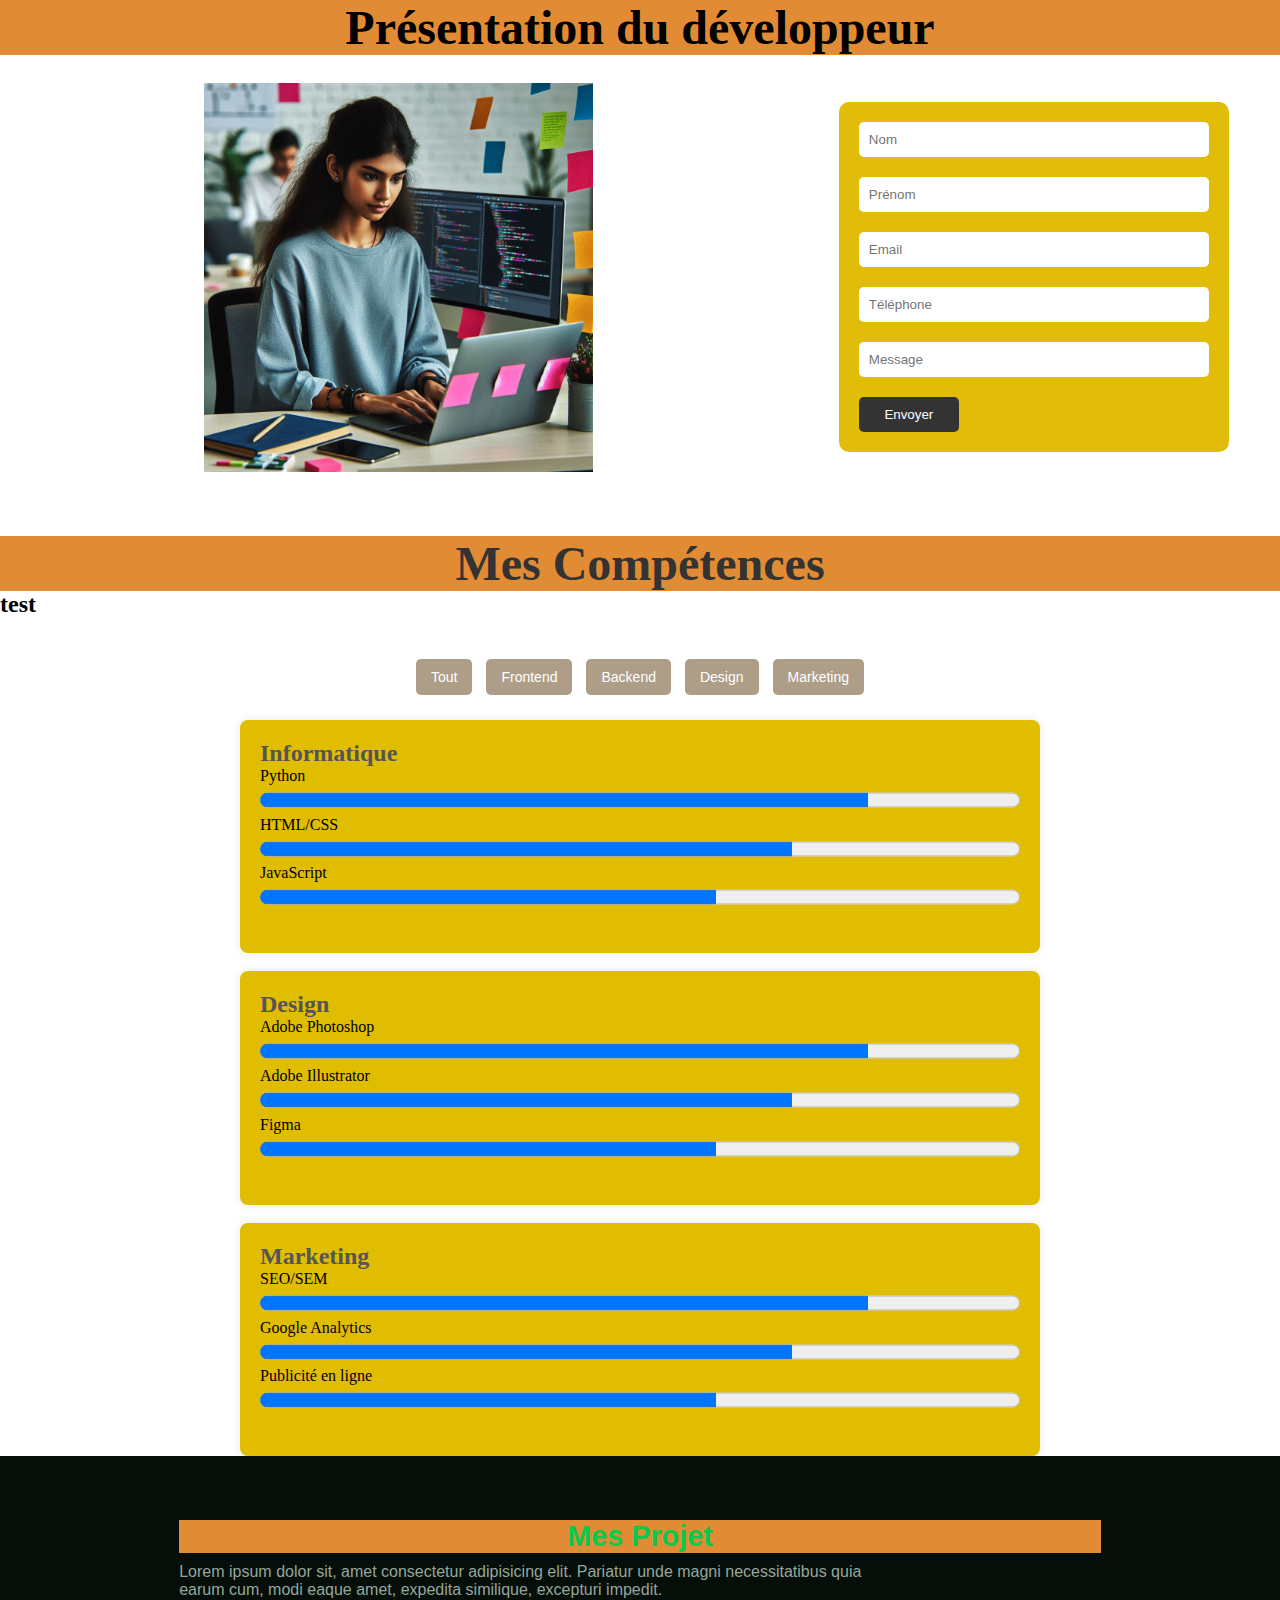
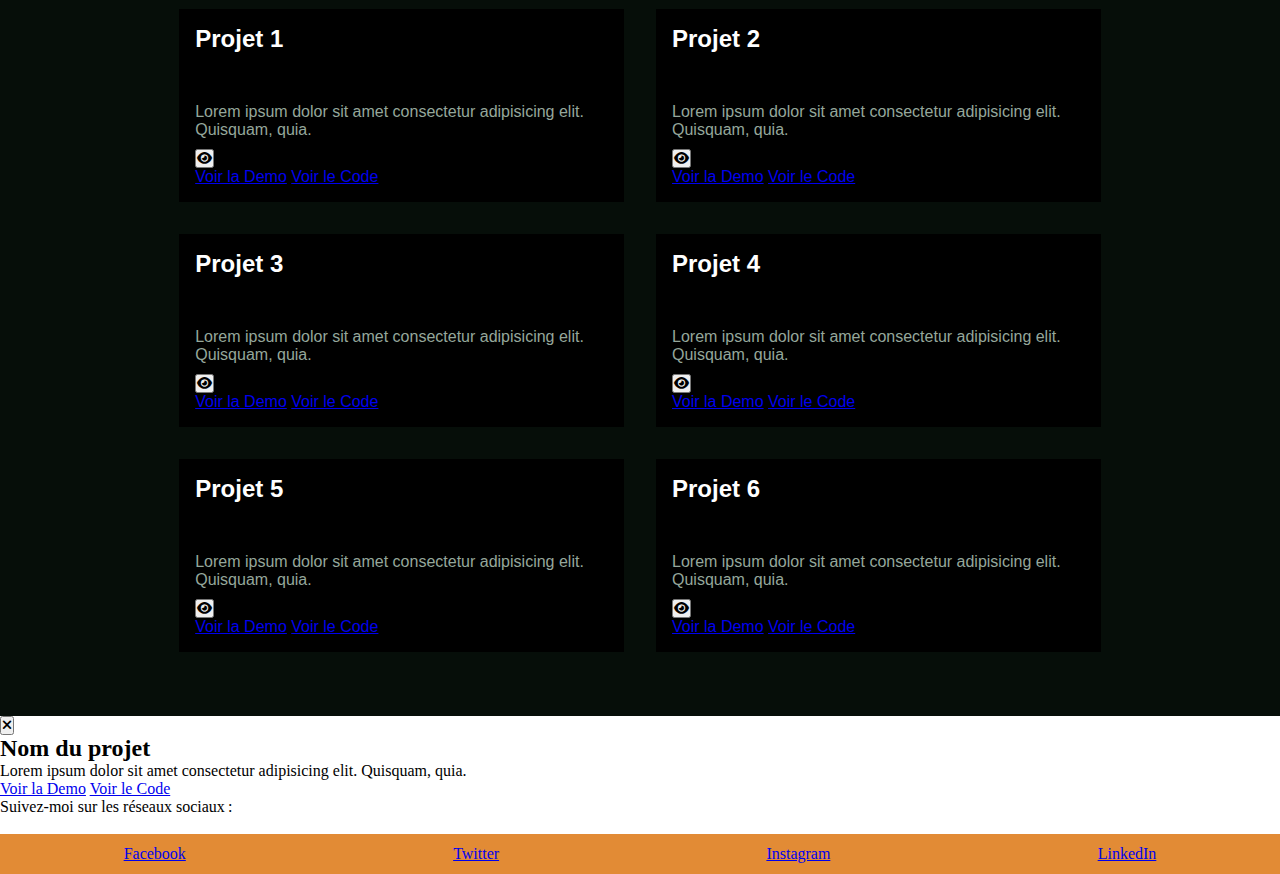
<file: index.html>
<!DOCTYPE html>
<html lang="fr">
  <head>
    <meta charset="UTF-8" />
    <meta name="viewport" content="width=device-width, initial-scale=1.0" />
    <title>PorteFolio</title>
    <link rel="stylesheet" href="CSS/style.css" />

    <link
      rel="stylesheet"
      href="https://cdnjs.cloudflare.com/ajax/libs/font-awesome/6.7.2/css/all.min.css"
      integrity="sha512-Evv84Mr4kqVGRNSgIGL/F/aIDqQb7xQ2vcrdIwxfjThSH8CSR7PBEakCr51Ck+w+/U6swU2Im1vVX0SVk9ABhg=="
      crossorigin="anonymous"
      referrerpolicy="no-referrer"
    />

  </head>

  <body>
    <h1>Présentation du développeur</h1>
    <br>
    <section id="section1">
      <div class="presentation">
        <div class="main-left">
          <img src="un développeur.png" ="" />
        </div>
        <div class="main-right">

          <form action="submit">
            <input type="text" placeholder="Nom" />
            <input type="text" placeholder="Prénom" />
            <input type="text" placeholder="Email" />
            <input type="text" placeholder="Téléphone" />
            <input type="text" placeholder="Message" />
            <button type="submit">Envoyer</button>
          </form>
        </div>

      </div>
    </section>
<br><br><br>
    <section id="skills">
      <h1>Mes Compétences</h1>
      <h2>test</h2>
<br><br>
<div id="filter-menu">
  <button onclick="filterSkills('all')">Tout</button>
  <button onclick="filterSkills('frontend')">Frontend</button>
  <button onclick="filterSkills('backend')">Backend</button>
  <button onclick="filterSkills('design')">Design</button>
  <button onclick="filterSkills('marketing')">Marketing</button>
</div>
      <div class="skills">
        <div class="skill-category">
          <h2>Informatique</h2>
          <div class="skill">
            <span class="skill-name">Python</span>
            <progress class="skill-progress" value="80" max="100"></progress>
          </div>
          <div class="skill">
            <span class="skill-name">HTML/CSS</span>
            <progress class="skill-progress" value="70" max="100"></progress>
          </div>
          <div class="skill">
            <span class="skill-name">JavaScript</span>
            <progress class="skill-progress" value="60" max="100"></progress>
          </div>
        </div>
      </div>
      <br />

      <div class="skills">
        <div class="skill-category">
          <h2>Design</h2>
          <div class="skill">
            <span class="skill-name">Adobe Photoshop</span>
            <progress class="skill-progress" value="80" max="100"></progress>
          </div>
          <div class="skill">
            <span class="skill-name">Adobe Illustrator</span>
            <progress class="skill-progress" value="70" max="100"></progress>
          </div>
          <div class="skill">
            <span class="skill-name">Figma</span>
            <progress class="skill-progress" value="60" max="100"></progress>
          </div>
        </div>
      </div>
      <br />

      <div class="skills">
        <div class="skill-category">
          <h2>Marketing</h2>
          <div class="skill">
            <span class="skill-name">SEO/SEM</span>
            <progress class="skill-progress" value="80" max="100"></progress>
          </div>
          <div class="skill">
            <span class="skill-name">Google Analytics</span>
            <progress class="skill-progress" value="70" max="100"></progress>
          </div>
          <div class="skill">
            <span class="skill-name">Publicité en ligne</span>
            <progress class="skill-progress" value="60" max="100"></progress>
          </div>
        </div>
      </div>
    </section>
    
          <!-- Partie projects -->
      <section class="project-section">
        <div class="project-section__container">
          <h1>Mes Projet</h1>
          <p class="subtitle">
            Lorem ipsum dolor sit, amet consectetur adipisicing elit. Pariatur
            unde magni necessitatibus quia earum cum, modi eaque amet, expedita
            similique, excepturi impedit.
          </p>
          <div class="project-section__grid">
            <div class="project-section__grid-item">
              <h2>Projet 1</h2>
              <div class="project-item__tag">
                <span>Tag 1</span>
                <span>Tag 2</span>
                <span>Tag 2</span>
              </div>
              <p>
                Lorem ipsum dolor sit amet consectetur adipisicing elit.
                Quisquam, quia.
              </p>
              <div class="project-item__view">
                <button><i class="fa-solid fa-eye"></i></button>
              </div>
              <div class="project-item__link">
                <a href="#">Voir la Demo</a>
                <a href="#">Voir le Code</a>
              </div>
            </div>
            <div class="project-section__grid-item">
              <h2>Projet 2</h2>
              <div class="project-item__tag">
                <span>Tag 1</span>
                <span>Tag 2</span>
                <span>Tag 2</span>
              </div>
              <p>
                Lorem ipsum dolor sit amet consectetur adipisicing elit.
                Quisquam, quia.
              </p>
              <div class="project-item__view">
                <button><i class="fa-solid fa-eye"></i></button>
              </div>
              <div class="project-item__link">
                <a href="#">Voir la Demo</a>
                <a href="#">Voir le Code</a>
              </div>
            </div>
            <div class="project-section__grid-item">
              <h2>Projet 3</h2>
              <div class="project-item__tag">
                <span>Tag 1</span>
                <span>Tag 2</span>
                <span>Tag 2</span>
              </div>
              <p>
                Lorem ipsum dolor sit amet consectetur adipisicing elit.
                Quisquam, quia.
              </p>
              <div class="project-item__view">
                <button><i class="fa-solid fa-eye"></i></button>
              </div>
              <div class="project-item__link">
                <a href="#">Voir la Demo</a>
                <a href="#">Voir le Code</a>
              </div>
            </div>
            <div class="project-section__grid-item">
              <h2>Projet 4</h2>
              <div class="project-item__tag">
                <span>Tag 1</span>
                <span>Tag 2</span>
                <span>Tag 2</span>
              </div>
              <p>
                Lorem ipsum dolor sit amet consectetur adipisicing elit.
                Quisquam, quia.
              </p>
              <div class="project-item__view">
                <button><i class="fa-solid fa-eye"></i></button>
              </div>
              <div class="project-item__link">
                <a href="#">Voir la Demo</a>
                <a href="#">Voir le Code</a>
              </div>
            </div>
            <div class="project-section__grid-item">
              <h2>Projet 5</h2>
              <div class="project-item__tag">
                <span>Tag 1</span>
                <span>Tag 2</span>
                <span>Tag 2</span>
              </div>
              <p>
                Lorem ipsum dolor sit amet consectetur adipisicing elit.
                Quisquam, quia.
              </p>
              <div class="project-item__view">
                <button><i class="fa-solid fa-eye"></i></button>
              </div>
              <div class="project-item__link">
                <a href="#">Voir la Demo</a>
                <a href="#">Voir le Code</a>
              </div>
            </div>
            <div class="project-section__grid-item">
              <h2>Projet 6</h2>
              <div class="project-item__tag">
                <span>Tag 1</span>
                <span>Tag 2</span>
                <span>Tag 2</span>
              </div>
              <p>
                Lorem ipsum dolor sit amet consectetur adipisicing elit.
                Quisquam, quia.
              </p>
              <div class="project-item__view">
                <button><i class="fa-solid fa-eye"></i></button>
              </div>
              <div class="project-item__link">
                <a href="#">Voir la Demo</a>
                <a href="#">Voir le Code</a>
              </div>
            </div>
          </div>
        </div>
      </section>
      
      <div class="info-project__modal">
        <button class="info-project__modal-close">
          <i class="fa-solid fa-xmark"></i>
        </button>
        <h2>Nom du projet</h2>
        <p>
          Lorem ipsum dolor sit amet consectetur adipisicing elit. Quisquam,
          quia.
        </p>
        <div class="info-project__modal-btn">
          <a href="#">Voir la Demo</a>
          <a href="#">Voir le Code</a>
        </div>
      </div>
    
    <footer>
      <div class="reseau_sociaux">
        <p>Suivez-moi sur les réseaux sociaux :</p>
        <br />

        <ul>
          <li>
            <a href="https://facebook.com/votreprofil" target="_blank"
              >Facebook</a
            >
          </li>
          <li>
            <a href="https://twitter.com/votreprofil" target="_blank"
              >Twitter</a
            >
          </li>
          <li>
            <a href="https://instagram.com/votreprofil" target="_blank"
              >Instagram</a
            >
          </li>
          <li>
            <a href="https://linkedin.com/in/votreprofil" target="_blank"
              >LinkedIn</a
            >
          </li>
        </ul>
      </div>
    </footer>
  </body>
</html>
</file>
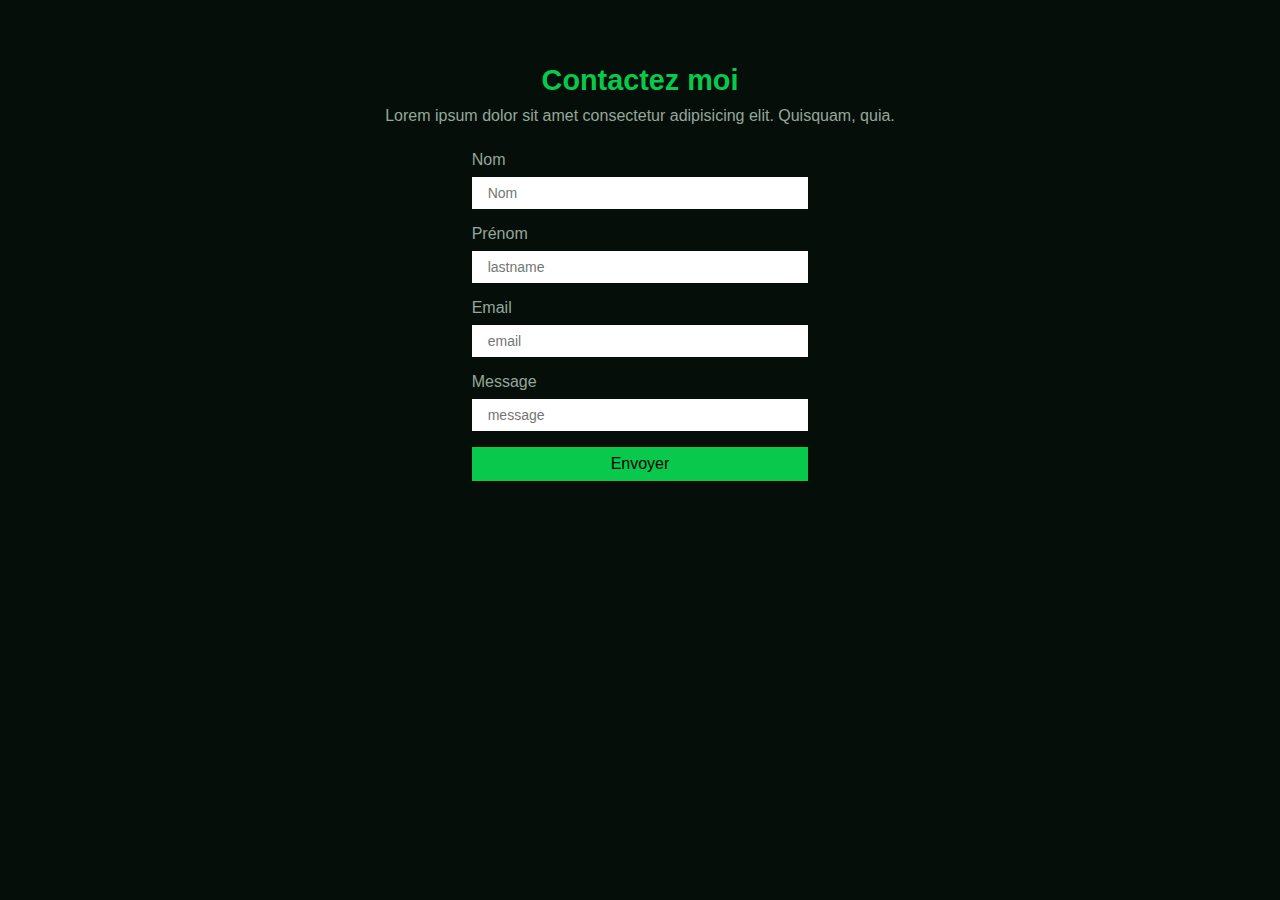
<file: contact/index.html>
<!DOCTYPE html>
<html lang="fr">
  <head>
    <meta charset="UTF-8" />
    <meta name="viewport" content="width=device-width, initial-scale=1.0" />
    <title>Contact</title>
    <link rel="stylesheet" href="contact.css" />
  </head>
  <body>
    <main>
      <section class="contact" id="contact">
        <div class="contact-section__container">
          <h1>Contactez moi</h1>
          <p>
            Lorem ipsum dolor sit amet consectetur adipisicing elit. Quisquam,
            quia.
          </p>
          <form action="#">
            <div class="form-field">
              <label for="name">Nom</label>
              <input type="text" placeholder="Nom" />
            </div>
            <div class="form-field">
              <label for="lastname">Prénom</label>
              <input type="text" placeholder="lastname" />
            </div>
            <div class="form-field">
              <label for="email">Email</label>
              <input type="text" placeholder="email" />
            </div>
            <div class="form-field">
              <label for="message">Message</label>
              <input type="text" placeholder="message" />
            </div>
            <button type="submit">Envoyer</button>
          </form>
        </div>
      </section>
    </main>
  </body>
</html>
</file>
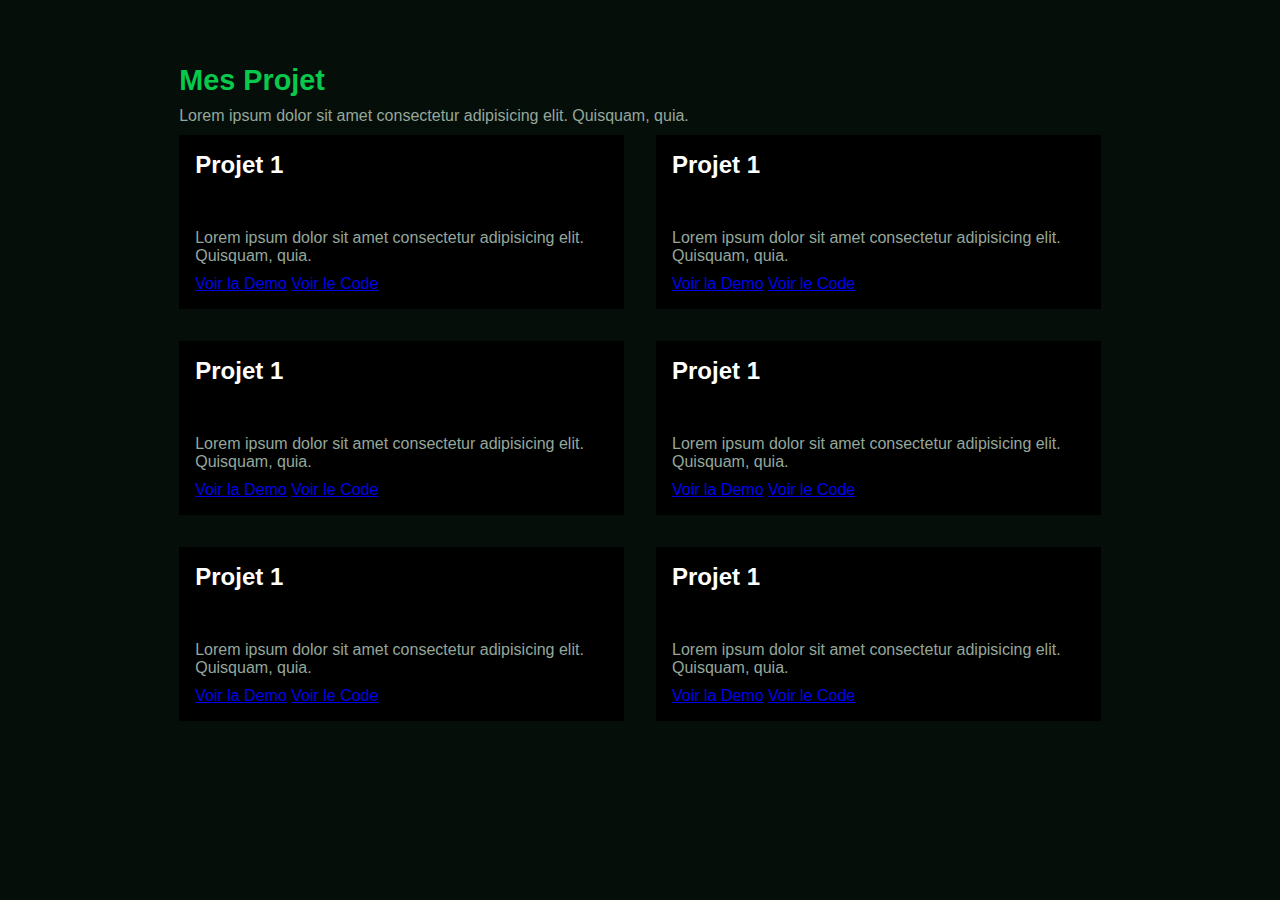
<file: project/index.html>
<!DOCTYPE html>
<html lang="fr">
  <head>
    <meta charset="UTF-8" />
    <meta name="viewport" content="width=device-width, initial-scale=1.0" />
    <link rel="stylesheet" href="project.css" />
    <title>Projet</title>
  </head>
  <body>
    <main>
      <section class="project-section">
        <div class="project-section__container">
          <h1>Mes Projet</h1>
          <p class="subtitle">
            Lorem ipsum dolor sit amet consectetur adipisicing elit. Quisquam,
            quia.
          </p>
          <div class="project-section__grid">
            <div class="project-section__grid-item">
              <h2>Projet 1</h2>
              <div class="project-item__tag">
                <span>Tag 1</span>
                <span>Tag 2</span>
                <span>Tag 2</span>
              </div>
              <p>
                Lorem ipsum dolor sit amet consectetur adipisicing elit.
                Quisquam, quia.
              </p>
              <div class="project-item__link">
                <a href="#">Voir la Demo</a>
                <a href="#">Voir le Code</a>
              </div>
            </div>
            <div class="project-section__grid-item">
              <h2>Projet 1</h2>
              <div class="project-item__tag">
                <span>Tag 1</span>
                <span>Tag 2</span>
                <span>Tag 2</span>
              </div>
              <p>
                Lorem ipsum dolor sit amet consectetur adipisicing elit.
                Quisquam, quia.
              </p>
              <div class="project-item__link">
                <a href="#">Voir la Demo</a>
                <a href="#">Voir le Code</a>
              </div>
            </div>
            <div class="project-section__grid-item">
              <h2>Projet 1</h2>
              <div class="project-item__tag">
                <span>Tag 1</span>
                <span>Tag 2</span>
                <span>Tag 2</span>
              </div>
              <p>
                Lorem ipsum dolor sit amet consectetur adipisicing elit.
                Quisquam, quia.
              </p>
              <div class="project-item__link">
                <a href="#">Voir la Demo</a>
                <a href="#">Voir le Code</a>
              </div>
            </div>
            <div class="project-section__grid-item">
              <h2>Projet 1</h2>
              <div class="project-item__tag">
                <span>Tag 1</span>
                <span>Tag 2</span>
                <span>Tag 2</span>
              </div>
              <p>
                Lorem ipsum dolor sit amet consectetur adipisicing elit.
                Quisquam, quia.
              </p>
              <div class="project-item__link">
                <a href="#">Voir la Demo</a>
                <a href="#">Voir le Code</a>
              </div>
            </div>
            <div class="project-section__grid-item">
              <h2>Projet 1</h2>
              <div class="project-item__tag">
                <span>Tag 1</span>
                <span>Tag 2</span>
                <span>Tag 2</span>
              </div>
              <p>
                Lorem ipsum dolor sit amet consectetur adipisicing elit.
                Quisquam, quia.
              </p>
              <div class="project-item__link">
                <a href="#">Voir la Demo</a>
                <a href="#">Voir le Code</a>
              </div>
            </div>
            <div class="project-section__grid-item">
              <h2>Projet 1</h2>
              <div class="project-item__tag">
                <span>Tag 1</span>
                <span>Tag 2</span>
                <span>Tag 2</span>
              </div>
              <p>
                Lorem ipsum dolor sit amet consectetur adipisicing elit.
                Quisquam, quia.
              </p>
              <div class="project-item__link">
                <a href="#">Voir la Demo</a>
                <a href="#">Voir le Code</a>
              </div>
            </div>
          </div>
        </div>
      </section>
    </main>
  </body>
</html>
</file>
<file: CSS/style.css>
* {
  margin: 0;
  padding: 0;
  box-sizing: border-box;
}
li {
  list-style: none;
}
body {

  gap: 50px;
}
h1 {
  text-align: center;
  animation: pulse 2.5s infinite;
  font-size: 3em;
  background: #e28b35;
}
  #section1 {

    display: flex;
    flex-direction: column;
    justify-content: space-between;

    .presentation {
      display: flex;
      justify-content: space-around;
      align-items: center;
      margin: 5px;
    }
    .main-left {
      display: flex;
      justify-content: space-around;
      align-items: center;

      margin: 5px;
      img {
        width: 50%;

      }
    }
    .main-right {
      width: 50%;
      display: flex;
      justify-content: center;
      align-items: center;
    }
    form{
      display: flex;
      flex-direction: column;
      gap: 20px;
      padding: 20px;
      background-color: rgb(225, 189, 10);
      border-radius: 10px;
      margin: 20px;
      input{
        width: 350px;;
        padding: 10px;
        border: none;
        border-radius: 5px;
      }
      button{
        width: 100px;
        padding: 10px;
        border: none;
        border-radius: 5px;
        background-color: #333;
        color: white;
        cursor: pointer;
      }
      
    }
    
    p {
      font-size: 1em;
    }
  }



  /* projects */
  .project-section {
    padding: 4rem;
    font-family: "Poppins", sans-serif;
    background-color: #060e09;

    .project-section__container {
      max-width: 1200px;
      margin: 0 auto;
      width: 80%;
      display: flex;
      flex-direction: column;

      h1 {
        font-size: 1.8rem;
        color: #08c94c;
      }

      .subtitle {
        font-size: 1rem;
        color: #95a79b;
        max-width: 700px;
        width: 100%;
        margin: 10px 0;
      }

      .project-section__grid {
        display: grid;
        grid-template-columns: repeat(auto-fit, minmax(300px, 1fr));
        gap: 2rem;
        justify-content: center;

        .project-section__grid-item {
          position: relative;
          background: #000;
          padding: 1rem;

          h2 {
            font-size: 1.5rem;
            color: #fff;
          }

          p {
            font-size: 1rem;
            color: #95a79b;
            max-width: 700px;
            width: 100%;
            margin: 10px 0;
          }

          .project-item__tag {
            display: flex;
            justify-content: flex-start;
            align-items: center;
            gap: 1rem;
            margin: 1rem 0;
          }
        }
      }
    }
  }
}


form {
  display: flex;
  flex-direction: column;
  gap: 20px;
  padding: 20px;
  background-color: rgb(225, 189, 10);
  border-radius: 10px;
  margin: 20px;
  input,
  textarea {
    padding: 10px;
    border: none;
    border-radius: 10px;
  }
}
img {
  width: 300px;
  justify-content: space-around;
  align-items: center;
}

ul {
  display: flex;
  justify-content: space-around;
  background: #e28b35;
  height: 40px;
  align-items: center;
  gap: 20px;
  li {
    transition: all 1s;
    color: black;
    &:hover {
      color: red;
      text-decoration: underline;
      cursor: pointer;
      scale: 1.2;
    }
  }
}


#skills{
  h1 {
    text-align: center;
    color: #333;
}
.skills {
    max-width: 800px;
    margin: auto;
    background: #e1bd01;
    padding: 20px;
    border-radius: 8px;
    box-shadow: 0 0 10px rgba(0, 0, 0, 0.1);
}
.skill-category {
    margin-bottom: 20px;
}
.skill-category h2 {
    color: #555;
}
ul {
    list-style-type: none;
    padding: 0;
}
li {
    background: #e7e7e7;
    margin: 5px 0;
    padding: 10px;
    border-radius: 5px;
}
progress {
    width: 100%;
    height: 30px;
}
#filter-menu {
  text-align: center;
  margin-bottom: 20px;
}

#filter-menu button {
  background-color: #ae9e88;
  color: white;
  padding: 10px 15px;
  margin: 5px;
  border: none;
  border-radius: 5px;
  cursor: pointer;
  font-size: 14px;
  transition: background-color 0.3s;
}

#filter-menu button:hover {
  background-color: #61584c;
}
}
</file>
<file: contact/contact.css>
* {
  margin: 0;
  padding: 0;
  box-sizing: border-box;
}

body {
  font-family: "Poppins", sans-serif;
  background-color: #060e09;
}

main {
  padding: 4rem;

  .contact {
    .contact-section__container {
      max-width: 1200px;
      margin: 0 auto;
      width: 80%;
      display: flex;
      flex-direction: column;
      align-items: center;

      h1 {
        font-size: 1.8rem;
        color: #08c94c;
      }

      p {
        font-size: 1rem;
        color: #95a79b;
        margin: 10px 0;
      }

      form {
        display: flex;
        flex-direction: column;
        gap: 1rem;
        padding: 1rem;
        border-radius: 0.5rem;
        width: 40%;

        .form-field {
          display: flex;
          flex-direction: column;
          gap: 0.5rem;

          label {
            font-size: 1rem;
            color: #95a79b;
          }

          input {
            padding: 0.5rem 1rem;
            border: none;
            font-size: 14px;
            color: #95a79b;
          }
        }

        button {
          padding: 0.5rem 1rem;
          border: none;
          font-size: 1rem;
          background-color: #08c94c;
          cursor: pointer;
          transition: opacity 0.3s ease-in-out;

          &:hover {
            opacity: 0.8;
          }
        }
      }
    }
  }
}
</file>
<file: project/project.css>
* {
  padding: 0;
  margin: 0;
  box-sizing: border-box;
}

body {
  font-family: "Poppins", sans-serif;
  background-color: #060e09;
}

main {
  .project-section {
    padding: 4rem;

    .project-section__container {
      max-width: 1200px;
      margin: 0 auto;
      width: 80%;
      display: flex;
      flex-direction: column;

      h1 {
        font-size: 1.8rem;
        color: #08c94c;
      }

      .subtitle {
        font-size: 1rem;
        color: #95a79b;
        max-width: 700px;
        width: 100%;
        margin: 10px 0;
      }

      .project-section__grid {
        display: grid;
        grid-template-columns: repeat(auto-fit, minmax(300px, 1fr));
        gap: 2rem;
        justify-content: center;

        .project-section__grid-item {
          position: relative;
          background: #000;
          padding: 1rem;

          h2 {
            font-size: 1.5rem;
            color: #fff;
          }

          p {
            font-size: 1rem;
            color: #95a79b;
            max-width: 700px;
            width: 100%;
            margin: 10px 0;
          }

          .project-item__tag {
            display: flex;
            justify-content: flex-start;
            align-items: center;
            gap: 1rem;
            margin: 1rem 0;
          }
        }
      }
    }
  }
}
</file>
